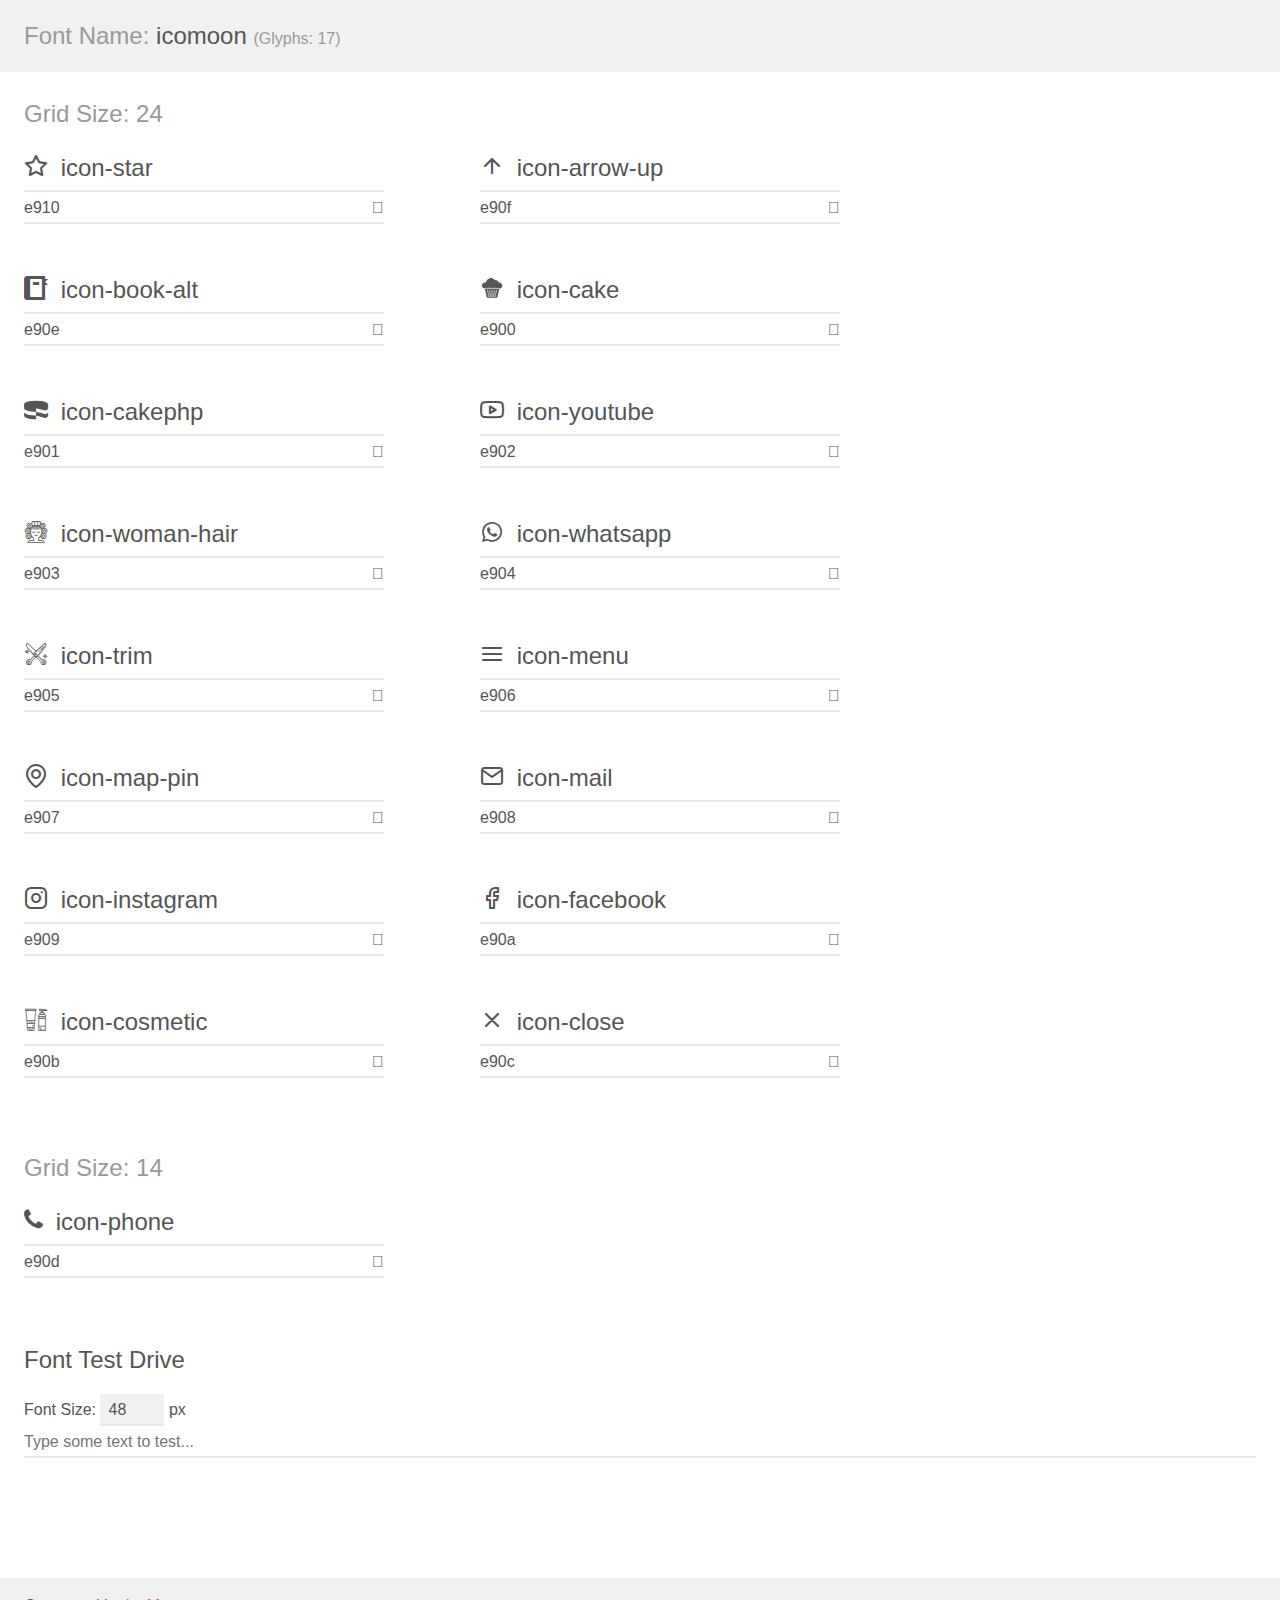
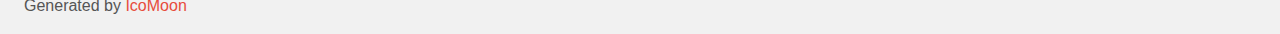
<file: assets/fonts/demo.html>
<!doctype html>
<html>
<head>
    <meta charset="utf-8">
    <title>IcoMoon Demo</title>
    <meta name="description" content="An Icon Font Generated By IcoMoon.io">
    <meta name="viewport" content="width=device-width, initial-scale=1">
    <link rel="stylesheet" href="demo-files/demo.css">
    <link rel="stylesheet" href="style.css"></head>
<body>
    <div class="bgc1 clearfix">
        <h1 class="mhmm mvm"><span class="fgc1">Font Name:</span> icomoon <small class="fgc1">(Glyphs:&nbsp;17)</small></h1>
    </div>
    <div class="clearfix mhl ptl">
        <h1 class="mvm mtn fgc1">Grid Size: 24</h1>
        <div class="glyph fs1">
            <div class="clearfix bshadow0 pbs">
                <span class="icon-star"></span>
                <span class="mls"> icon-star</span>
            </div>
            <fieldset class="fs0 size1of1 clearfix hidden-false">
                <input type="text" readonly value="e910" class="unit size1of2" />
                <input type="text" maxlength="1" readonly value="&#xe910;" class="unitRight size1of2 talign-right" />
            </fieldset>
            <div class="fs0 bshadow0 clearfix hidden-true">
                <span class="unit pvs fgc1">liga: </span>
                <input type="text" readonly value="" class="liga unitRight" />
            </div>
        </div>
        <div class="glyph fs1">
            <div class="clearfix bshadow0 pbs">
                <span class="icon-arrow-up"></span>
                <span class="mls"> icon-arrow-up</span>
            </div>
            <fieldset class="fs0 size1of1 clearfix hidden-false">
                <input type="text" readonly value="e90f" class="unit size1of2" />
                <input type="text" maxlength="1" readonly value="&#xe90f;" class="unitRight size1of2 talign-right" />
            </fieldset>
            <div class="fs0 bshadow0 clearfix hidden-true">
                <span class="unit pvs fgc1">liga: </span>
                <input type="text" readonly value="" class="liga unitRight" />
            </div>
        </div>
        <div class="glyph fs1">
            <div class="clearfix bshadow0 pbs">
                <span class="icon-book-alt"></span>
                <span class="mls"> icon-book-alt</span>
            </div>
            <fieldset class="fs0 size1of1 clearfix hidden-false">
                <input type="text" readonly value="e90e" class="unit size1of2" />
                <input type="text" maxlength="1" readonly value="&#xe90e;" class="unitRight size1of2 talign-right" />
            </fieldset>
            <div class="fs0 bshadow0 clearfix hidden-true">
                <span class="unit pvs fgc1">liga: </span>
                <input type="text" readonly value="" class="liga unitRight" />
            </div>
        </div>
        <div class="glyph fs1">
            <div class="clearfix bshadow0 pbs">
                <span class="icon-cake"></span>
                <span class="mls"> icon-cake</span>
            </div>
            <fieldset class="fs0 size1of1 clearfix hidden-false">
                <input type="text" readonly value="e900" class="unit size1of2" />
                <input type="text" maxlength="1" readonly value="&#xe900;" class="unitRight size1of2 talign-right" />
            </fieldset>
            <div class="fs0 bshadow0 clearfix hidden-true">
                <span class="unit pvs fgc1">liga: </span>
                <input type="text" readonly value="" class="liga unitRight" />
            </div>
        </div>
        <div class="glyph fs1">
            <div class="clearfix bshadow0 pbs">
                <span class="icon-cakephp"></span>
                <span class="mls"> icon-cakephp</span>
            </div>
            <fieldset class="fs0 size1of1 clearfix hidden-false">
                <input type="text" readonly value="e901" class="unit size1of2" />
                <input type="text" maxlength="1" readonly value="&#xe901;" class="unitRight size1of2 talign-right" />
            </fieldset>
            <div class="fs0 bshadow0 clearfix hidden-true">
                <span class="unit pvs fgc1">liga: </span>
                <input type="text" readonly value="" class="liga unitRight" />
            </div>
        </div>
        <div class="glyph fs1">
            <div class="clearfix bshadow0 pbs">
                <span class="icon-youtube"></span>
                <span class="mls"> icon-youtube</span>
            </div>
            <fieldset class="fs0 size1of1 clearfix hidden-false">
                <input type="text" readonly value="e902" class="unit size1of2" />
                <input type="text" maxlength="1" readonly value="&#xe902;" class="unitRight size1of2 talign-right" />
            </fieldset>
            <div class="fs0 bshadow0 clearfix hidden-true">
                <span class="unit pvs fgc1">liga: </span>
                <input type="text" readonly value="" class="liga unitRight" />
            </div>
        </div>
        <div class="glyph fs1">
            <div class="clearfix bshadow0 pbs">
                <span class="icon-woman-hair"></span>
                <span class="mls"> icon-woman-hair</span>
            </div>
            <fieldset class="fs0 size1of1 clearfix hidden-false">
                <input type="text" readonly value="e903" class="unit size1of2" />
                <input type="text" maxlength="1" readonly value="&#xe903;" class="unitRight size1of2 talign-right" />
            </fieldset>
            <div class="fs0 bshadow0 clearfix hidden-true">
                <span class="unit pvs fgc1">liga: </span>
                <input type="text" readonly value="" class="liga unitRight" />
            </div>
        </div>
        <div class="glyph fs1">
            <div class="clearfix bshadow0 pbs">
                <span class="icon-whatsapp"></span>
                <span class="mls"> icon-whatsapp</span>
            </div>
            <fieldset class="fs0 size1of1 clearfix hidden-false">
                <input type="text" readonly value="e904" class="unit size1of2" />
                <input type="text" maxlength="1" readonly value="&#xe904;" class="unitRight size1of2 talign-right" />
            </fieldset>
            <div class="fs0 bshadow0 clearfix hidden-true">
                <span class="unit pvs fgc1">liga: </span>
                <input type="text" readonly value="" class="liga unitRight" />
            </div>
        </div>
        <div class="glyph fs1">
            <div class="clearfix bshadow0 pbs">
                <span class="icon-trim"></span>
                <span class="mls"> icon-trim</span>
            </div>
            <fieldset class="fs0 size1of1 clearfix hidden-false">
                <input type="text" readonly value="e905" class="unit size1of2" />
                <input type="text" maxlength="1" readonly value="&#xe905;" class="unitRight size1of2 talign-right" />
            </fieldset>
            <div class="fs0 bshadow0 clearfix hidden-true">
                <span class="unit pvs fgc1">liga: </span>
                <input type="text" readonly value="" class="liga unitRight" />
            </div>
        </div>
        <div class="glyph fs1">
            <div class="clearfix bshadow0 pbs">
                <span class="icon-menu"></span>
                <span class="mls"> icon-menu</span>
            </div>
            <fieldset class="fs0 size1of1 clearfix hidden-false">
                <input type="text" readonly value="e906" class="unit size1of2" />
                <input type="text" maxlength="1" readonly value="&#xe906;" class="unitRight size1of2 talign-right" />
            </fieldset>
            <div class="fs0 bshadow0 clearfix hidden-true">
                <span class="unit pvs fgc1">liga: </span>
                <input type="text" readonly value="" class="liga unitRight" />
            </div>
        </div>
        <div class="glyph fs1">
            <div class="clearfix bshadow0 pbs">
                <span class="icon-map-pin"></span>
                <span class="mls"> icon-map-pin</span>
            </div>
            <fieldset class="fs0 size1of1 clearfix hidden-false">
                <input type="text" readonly value="e907" class="unit size1of2" />
                <input type="text" maxlength="1" readonly value="&#xe907;" class="unitRight size1of2 talign-right" />
            </fieldset>
            <div class="fs0 bshadow0 clearfix hidden-true">
                <span class="unit pvs fgc1">liga: </span>
                <input type="text" readonly value="" class="liga unitRight" />
            </div>
        </div>
        <div class="glyph fs1">
            <div class="clearfix bshadow0 pbs">
                <span class="icon-mail"></span>
                <span class="mls"> icon-mail</span>
            </div>
            <fieldset class="fs0 size1of1 clearfix hidden-false">
                <input type="text" readonly value="e908" class="unit size1of2" />
                <input type="text" maxlength="1" readonly value="&#xe908;" class="unitRight size1of2 talign-right" />
            </fieldset>
            <div class="fs0 bshadow0 clearfix hidden-true">
                <span class="unit pvs fgc1">liga: </span>
                <input type="text" readonly value="" class="liga unitRight" />
            </div>
        </div>
        <div class="glyph fs1">
            <div class="clearfix bshadow0 pbs">
                <span class="icon-instagram"></span>
                <span class="mls"> icon-instagram</span>
            </div>
            <fieldset class="fs0 size1of1 clearfix hidden-false">
                <input type="text" readonly value="e909" class="unit size1of2" />
                <input type="text" maxlength="1" readonly value="&#xe909;" class="unitRight size1of2 talign-right" />
            </fieldset>
            <div class="fs0 bshadow0 clearfix hidden-true">
                <span class="unit pvs fgc1">liga: </span>
                <input type="text" readonly value="" class="liga unitRight" />
            </div>
        </div>
        <div class="glyph fs1">
            <div class="clearfix bshadow0 pbs">
                <span class="icon-facebook"></span>
                <span class="mls"> icon-facebook</span>
            </div>
            <fieldset class="fs0 size1of1 clearfix hidden-false">
                <input type="text" readonly value="e90a" class="unit size1of2" />
                <input type="text" maxlength="1" readonly value="&#xe90a;" class="unitRight size1of2 talign-right" />
            </fieldset>
            <div class="fs0 bshadow0 clearfix hidden-true">
                <span class="unit pvs fgc1">liga: </span>
                <input type="text" readonly value="" class="liga unitRight" />
            </div>
        </div>
        <div class="glyph fs1">
            <div class="clearfix bshadow0 pbs">
                <span class="icon-cosmetic"></span>
                <span class="mls"> icon-cosmetic</span>
            </div>
            <fieldset class="fs0 size1of1 clearfix hidden-false">
                <input type="text" readonly value="e90b" class="unit size1of2" />
                <input type="text" maxlength="1" readonly value="&#xe90b;" class="unitRight size1of2 talign-right" />
            </fieldset>
            <div class="fs0 bshadow0 clearfix hidden-true">
                <span class="unit pvs fgc1">liga: </span>
                <input type="text" readonly value="" class="liga unitRight" />
            </div>
        </div>
        <div class="glyph fs1">
            <div class="clearfix bshadow0 pbs">
                <span class="icon-close"></span>
                <span class="mls"> icon-close</span>
            </div>
            <fieldset class="fs0 size1of1 clearfix hidden-false">
                <input type="text" readonly value="e90c" class="unit size1of2" />
                <input type="text" maxlength="1" readonly value="&#xe90c;" class="unitRight size1of2 talign-right" />
            </fieldset>
            <div class="fs0 bshadow0 clearfix hidden-true">
                <span class="unit pvs fgc1">liga: </span>
                <input type="text" readonly value="" class="liga unitRight" />
            </div>
        </div>
    </div>
    <div class="clearfix mhl ptl">
        <h1 class="mvm mtn fgc1">Grid Size: 14</h1>
        <div class="glyph fs2">
            <div class="clearfix bshadow0 pbs">
                <span class="icon-phone"></span>
                <span class="mls"> icon-phone</span>
            </div>
            <fieldset class="fs0 size1of1 clearfix hidden-false">
                <input type="text" readonly value="e90d" class="unit size1of2" />
                <input type="text" maxlength="1" readonly value="&#xe90d;" class="unitRight size1of2 talign-right" />
            </fieldset>
            <div class="fs0 bshadow0 clearfix hidden-true">
                <span class="unit pvs fgc1">liga: </span>
                <input type="text" readonly value="" class="liga unitRight" />
            </div>
        </div>
    </div>

    <!--[if gt IE 8]><!-->
    <div class="mhl clearfix mbl">
        <h1>Font Test Drive</h1>
        <label>
            Font Size: <input id="fontSize" type="number" class="textbox0 mbm"
            min="8" value="48" />
            px
        </label>
        <input id="testText" type="text" class="phl size1of1 mvl"
        placeholder="Type some text to test..." value=""/>
        <div id="testDrive" class="icon-" style="font-family: icomoon">&nbsp;
        </div>
    </div>
    <!--<![endif]-->
    <div class="bgc1 clearfix">
        <p class="mhl">Generated by <a href="https://icomoon.io/app">IcoMoon</a></p>
    </div>

    <script src="demo-files/demo.js"></script>
</body>
</html>
</file>
<file: assets/fonts/demo-files/demo.css>
body {
  padding: 0;
  margin: 0;
  font-family: sans-serif;
  font-size: 1em;
  line-height: 1.5;
  color: #555;
  background: #fff;
}
h1 {
  font-size: 1.5em;
  font-weight: normal;
}
small {
  font-size: .66666667em;
}
a {
  color: #e74c3c;
  text-decoration: none;
}
a:hover, a:focus {
  box-shadow: 0 1px #e74c3c;
}
.bshadow0, input {
  box-shadow: inset 0 -2px #e7e7e7;
}
input:hover {
  box-shadow: inset 0 -2px #ccc;
}
input, fieldset {
  font-family: sans-serif;
  font-size: 1em;
  margin: 0;
  padding: 0;
  border: 0;
}
input {
  color: inherit;
  line-height: 1.5;
  height: 1.5em;
  padding: .25em 0;
}
input:focus {
  outline: none;
  box-shadow: inset 0 -2px #449fdb;
}
.glyph {
  font-size: 16px;
  width: 15em;
  padding-bottom: 1em;
  margin-right: 4em;
  margin-bottom: 1em;
  float: left;
  overflow: hidden;
}
.liga {
  width: 80%;
  width: calc(100% - 2.5em);
}
.talign-right {
  text-align: right;
}
.talign-center {
  text-align: center;
}
.bgc1 {
  background: #f1f1f1;
}
.fgc1 {
  color: #999;
}
.fgc0 {
  color: #000;
}
p {
  margin-top: 1em;
  margin-bottom: 1em;
}
.mvm {
  margin-top: .75em;
  margin-bottom: .75em;
}
.mtn {
  margin-top: 0;
}
.mtl, .mal {
  margin-top: 1.5em;
}
.mbl, .mal {
  margin-bottom: 1.5em;
}
.mal, .mhl {
  margin-left: 1.5em;
  margin-right: 1.5em;
}
.mhmm {
  margin-left: 1em;
  margin-right: 1em;
}
.mls {
  margin-left: .25em;
}
.ptl {
  padding-top: 1.5em;
}
.pbs, .pvs {
  padding-bottom: .25em;
}
.pvs, .pts {
  padding-top: .25em;
}
.unit {
  float: left;
}
.unitRight {
  float: right;
}
.size1of2 {
  width: 50%;
}
.size1of1 {
  width: 100%;
}
.clearfix:before, .clearfix:after {
  content: " ";
  display: table;
}
.clearfix:after {
  clear: both;
}
.hidden-true {
  display: none;
}
.textbox0 {
  width: 3em;
  background: #f1f1f1;
  padding: .25em .5em;
  line-height: 1.5;
  height: 1.5em;
}
#testDrive {
  display: block;
  padding-top: 24px;
  line-height: 1.5;
}
.fs0 {
  font-size: 16px;
}
.fs1 {
  font-size: 24px;
}
.fs2 {
  font-size: 24px;
}
</file>
<file: assets/fonts/style.css>
@font-face {
  font-family: 'icomoon';
  src:  url('fonts/icomoon.eot?21vccg');
  src:  url('fonts/icomoon.eot?21vccg#iefix') format('embedded-opentype'),
    url('fonts/icomoon.ttf?21vccg') format('truetype'),
    url('fonts/icomoon.woff?21vccg') format('woff'),
    url('fonts/icomoon.svg?21vccg#icomoon') format('svg');
  font-weight: normal;
  font-style: normal;
  font-display: block;
}

[class^="icon-"], [class*=" icon-"] {
  /* use !important to prevent issues with browser extensions that change fonts */
  font-family: 'icomoon' !important;
  speak: never;
  font-style: normal;
  font-weight: normal;
  font-variant: normal;
  text-transform: none;
  line-height: 1;

  /* Better Font Rendering =========== */
  -webkit-font-smoothing: antialiased;
  -moz-osx-font-smoothing: grayscale;
}

.icon-star:before {
  content: "\e910";
}
.icon-arrow-up:before {
  content: "\e90f";
}
.icon-book-alt:before {
  content: "\e90e";
}
.icon-cake:before {
  content: "\e900";
}
.icon-cakephp:before {
  content: "\e901";
}
.icon-youtube:before {
  content: "\e902";
}
.icon-woman-hair:before {
  content: "\e903";
}
.icon-whatsapp:before {
  content: "\e904";
}
.icon-trim:before {
  content: "\e905";
}
.icon-menu:before {
  content: "\e906";
}
.icon-map-pin:before {
  content: "\e907";
}
.icon-mail:before {
  content: "\e908";
}
.icon-instagram:before {
  content: "\e909";
}
.icon-facebook:before {
  content: "\e90a";
}
.icon-cosmetic:before {
  content: "\e90b";
}
.icon-close:before {
  content: "\e90c";
}
.icon-phone:before {
  content: "\e90d";
}
</file>
